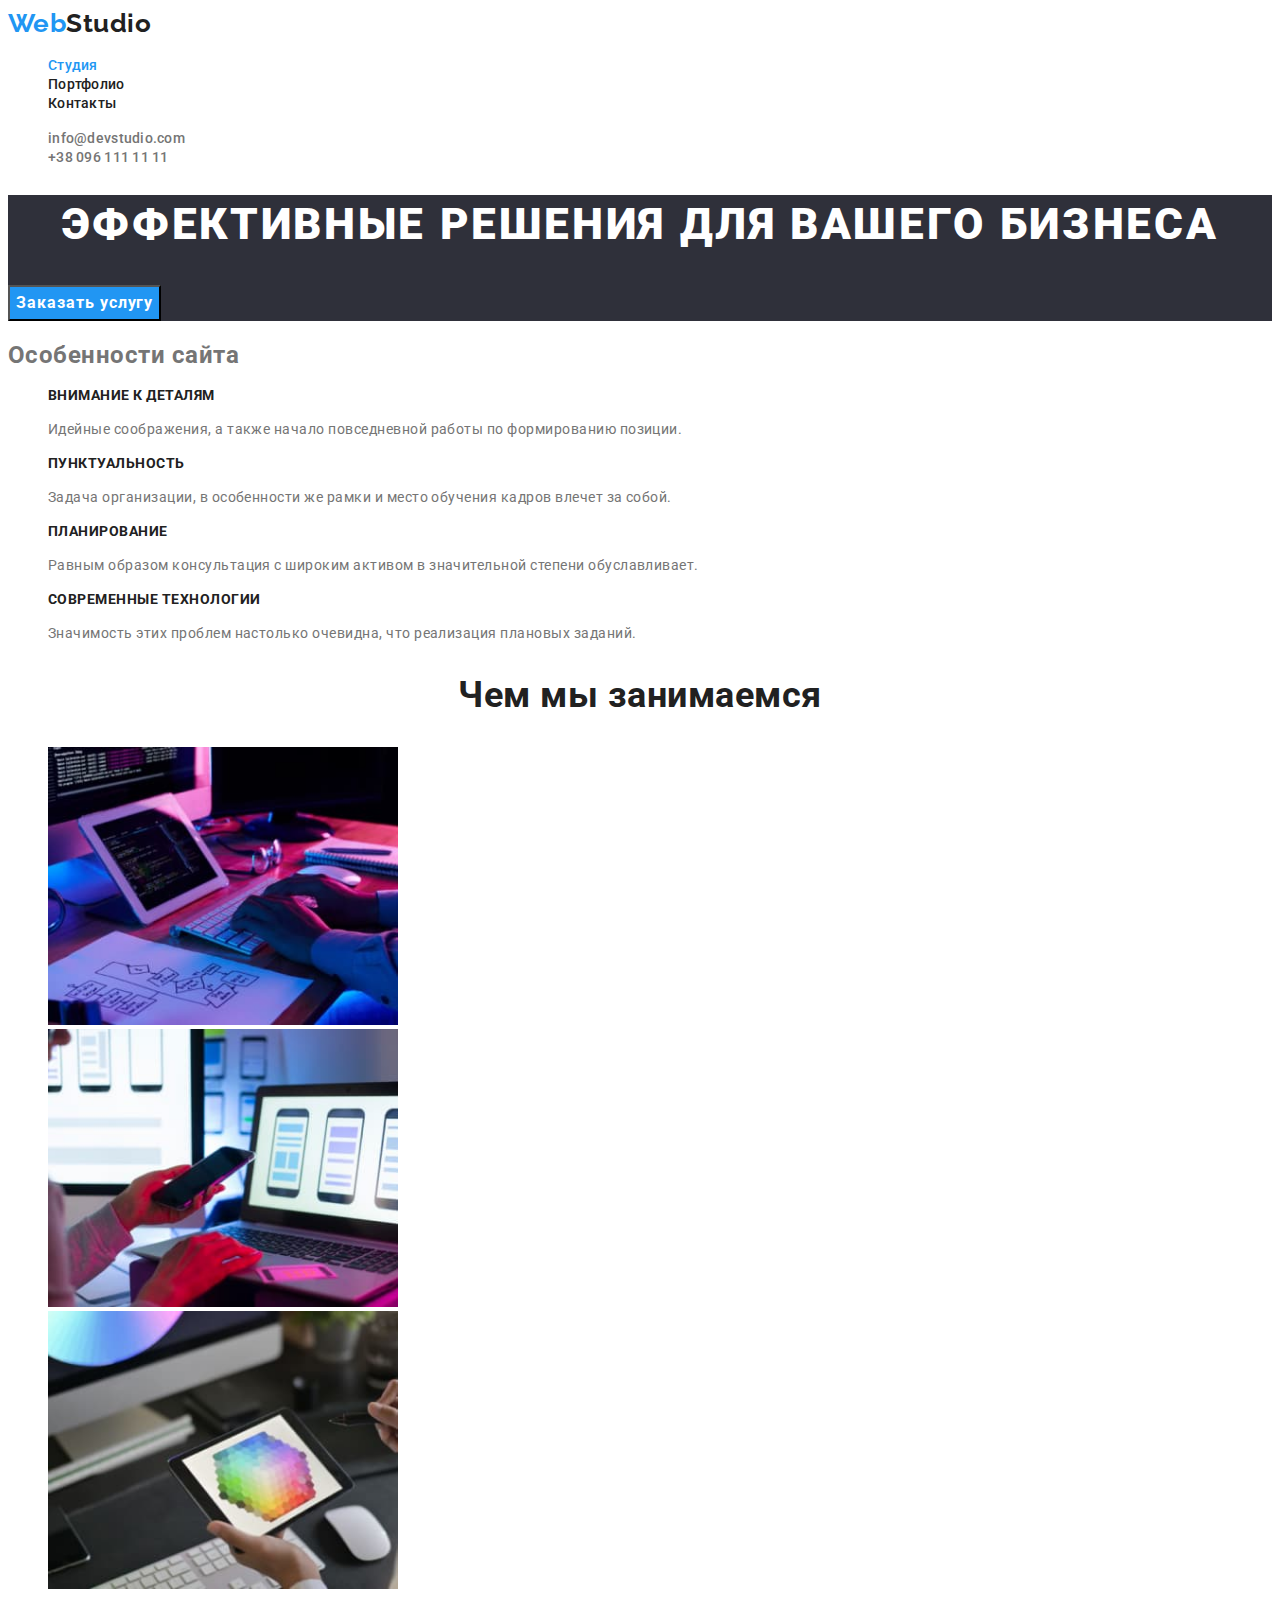
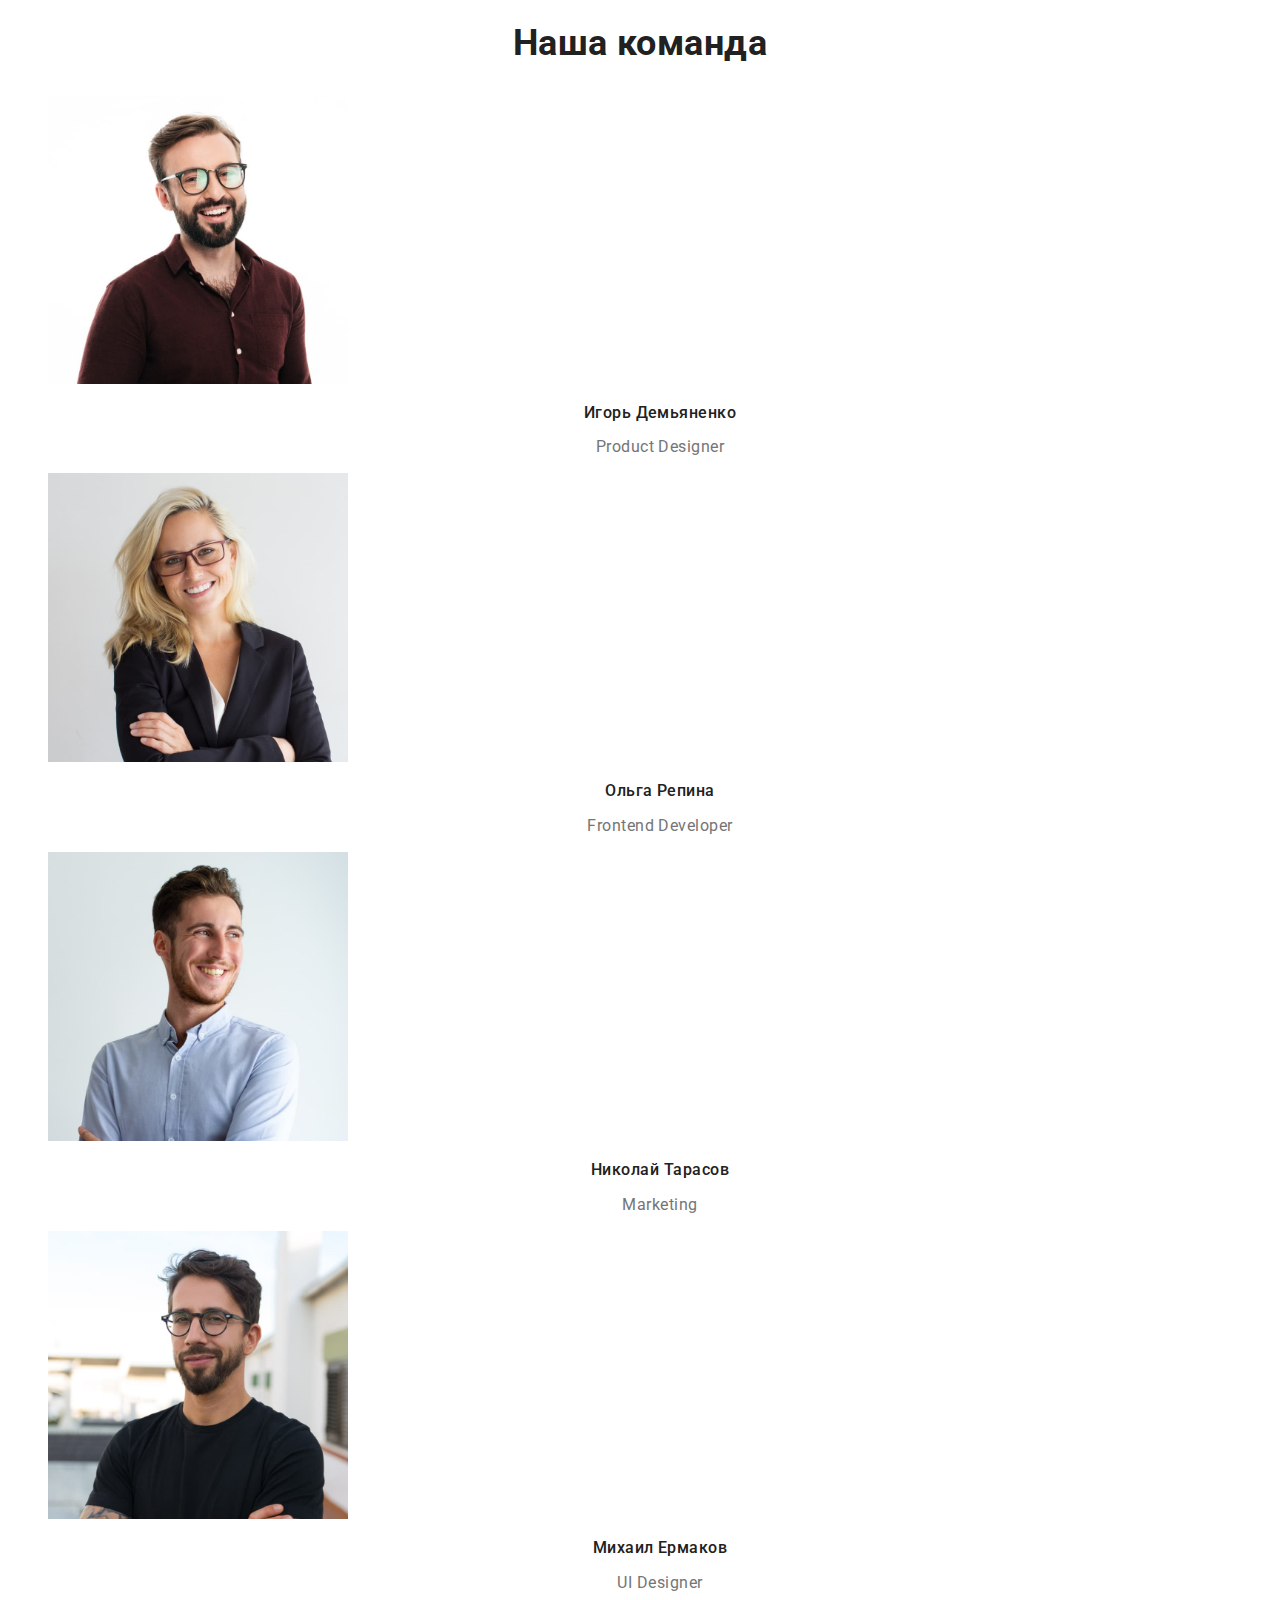
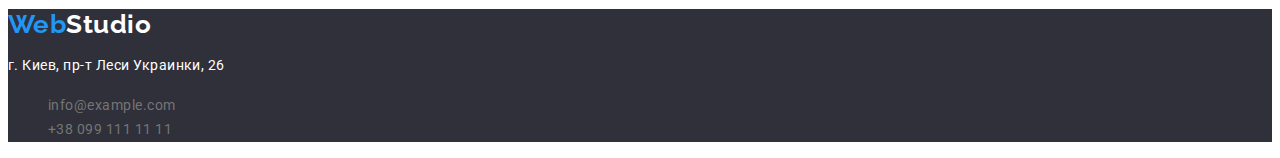
<file: index.html>
<!DOCTYPE html>
<html lang="ru">
  <head>
    <meta charset="UTF-8" />
    <meta http-equiv="X-UA-Compatible" content="IE=edge" />
    <meta name="viewport" content="width=device-width, initial-scale=1.0" />
    <title>WebStudio</title>
    <link rel="preconnect" href="https://fonts.googleapis.com" />
    <link rel="preconnect" href="https://fonts.gstatic.com" crossorigin />
    <link
      href="https://fonts.googleapis.com/css2?family=Raleway:wght@700&family=Roboto:wght@400;500;700;900&display=swap"
      rel="stylesheet"
    />
    <link rel="stylesheet" href="./css/style.css" />
  </head>
  <body>
    <!-- Шапка сайта-->
    <header>
      <nav class="nav">
        <a href="./index.html" class="logo">
          <span class="web">Web</span>Studio</a
        >

        <ul class="site-nav">
          <li><a href="./index.html" class="link studio-active">Студия</a></li>
          <li><a href="./portfolio.html" class="link">Портфолио</a></li>
          <li><a href="#" class="link">Контакты</a></li>
        </ul>
      </nav>
      <ul class="auth-nav">
        <li>
          <a href="mailto:info@devstudio.com" class="link"
            >info@devstudio.com</a
          >
        </li>
        <li><a href="tel:+380961111111" class="link">+38 096 111 11 11</a></li>
      </ul>
    </header>

    <!-- Уникальный контент сайта -->
    <main>
      <!-- Герой сайта-->
      <section class="hero">
        <h1 class="title">Эффективные решения для вашего бизнеса</h1>
        <button type="button" class="button">Заказать услугу</button>
      </section>
      <!-- Особенности сайта -->
      <section class="feauturies">
        <h2>Особенности сайта</h2>
        <ul>
          <li>
            <h3 class="title">Внимание к деталям</h3>
            <p class="text">
              Идейные соображения, а также начало повседневной работы по
              формированию позиции.
            </p>
          </li>
          <li>
            <h3 class="title">Пунктуальность</h3>
            <p class="text">
              Задача организации, в особенности же рамки и место обучения кадров
              влечет за собой.
            </p>
          </li>
          <li>
            <h3 class="title">Планирование</h3>
            <p class="text">
              Равным образом консультация с широким активом в значительной
              степени обуславливает.
            </p>
          </li>
          <li>
            <h3 class="title">Современные технологии</h3>
            <p class="text">
              Значимость этих проблем настолько очевидна, что реализация
              плановых заданий.
            </p>
          </li>
        </ul>
      </section>
      <!-- Чем мы занимаемся -->
      <section class="specifics">
        <h2 class="title">Чем мы занимаемся</h2>
        <ul>
          <li>
            <img
              src="./images/studio/computer.jpg"
              alt="Компьютер"
              width="350"
            />
          </li>
          <li>
            <img src="./images/studio/phone.jpg" alt="Телефон" width="350" />
          </li>
          <li>
            <img src="./images/studio/tablet.jpg" alt="Планшет" width="350" />
          </li>
        </ul>
      </section>
      <!-- Наша команда -->
      <section class="team">
        <h2 class="title">Наша команда</h2>
        <ul>
          <li class="avatar">
            <img src="./images/studio/igor.jpg" alt="Фото Игоря" width="300" />
            <h3 class="name">Игорь Демьяненко</h3>
            <p class="job">Product Designer</p>
          </li>
          <li class="avatar">
            <img src="./images/studio/olga.jpg" alt="Фото Ольги" width="300" />
            <h3 class="name">Ольга Репина</h3>
            <p class="job">Frontend Developer</p>
          </li>
          <li class="avatar">
            <img
              src="./images/studio/nikolay.jpg"
              alt="Фото Николая"
              width="300"
            />
            <h3 class="name">Николай Тарасов</h3>
            <p class="job">Marketing</p>
          </li>
          <li class="avatar">
            <img
              src="./images/studio/michael.jpg"
              alt="Фото Михаила"
              width="300"
            />
            <h3 class="name">Михаил Ермаков</h3>
            <p class="job">UI Designer</p>
          </li>
        </ul>
      </section>
    </main>

    <!-- Подвал сайта -->
    <footer class="footer">
      <a href="./index.html" class="logo">
        <span class="web">Web</span>Studio</a
      >
      <address class="address">
        <p class="text">г. Киев, пр-т Леси Украинки, 26</p>
        <ul>
          <li>
            <a href="mailto:info@example.com" class="link">info@example.com</a>
          </li>
          <li>
            <a href="tel:+380991111111" class="link">+38 099 111 11 11</a>
          </li>
        </ul>
      </address>
    </footer>
  </body>
</html>
</file>
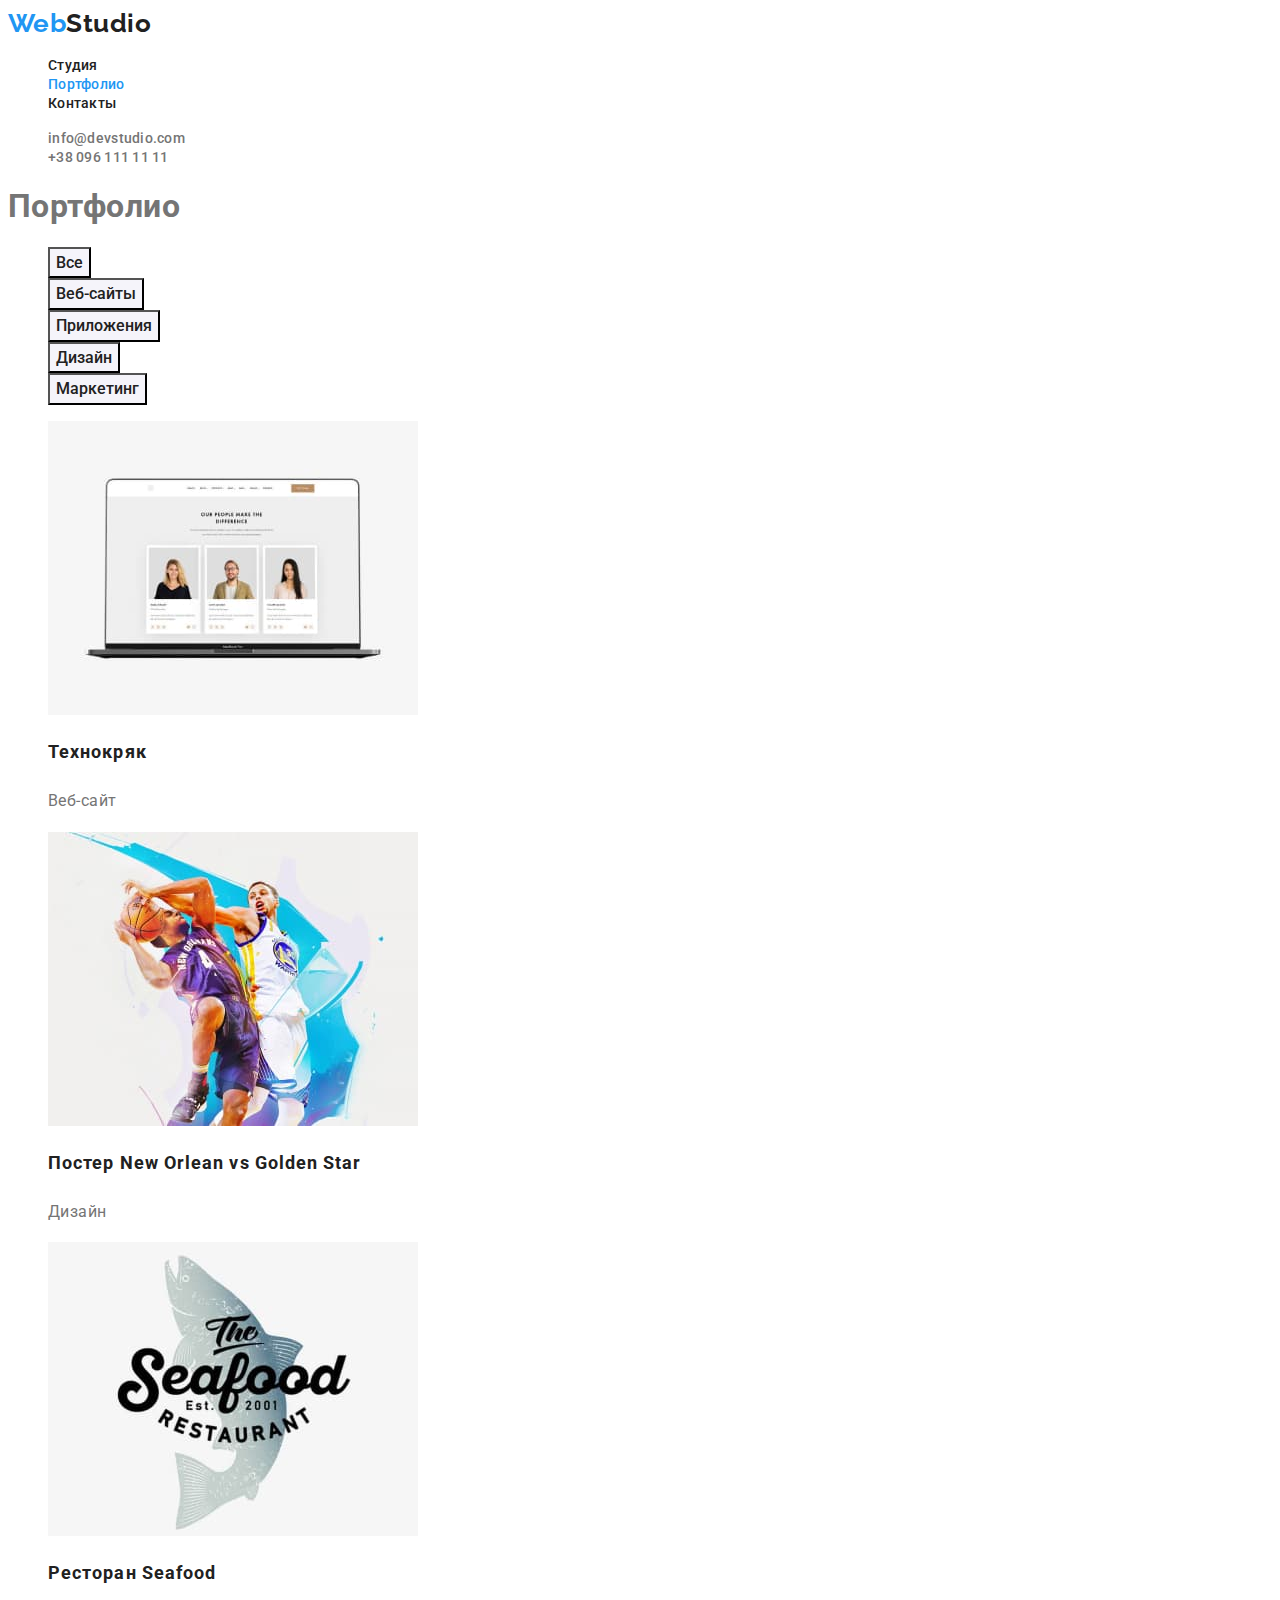
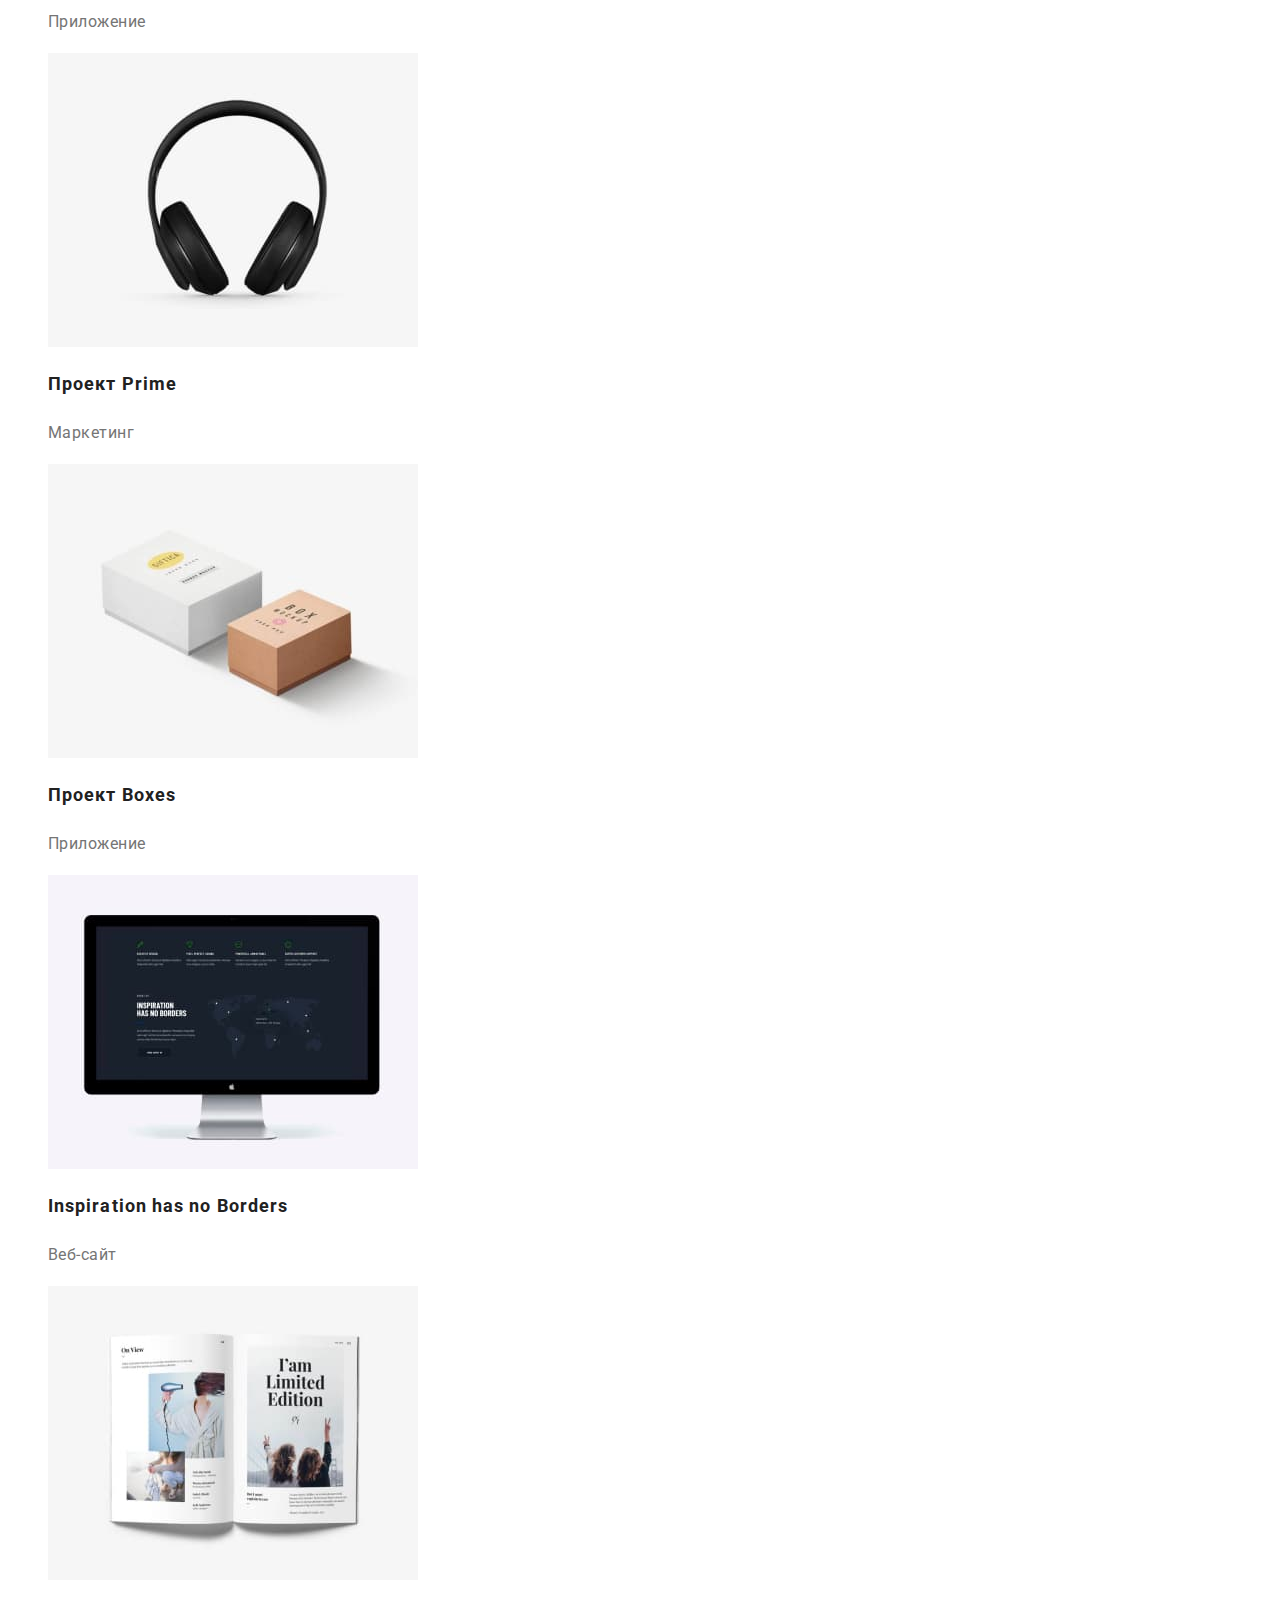
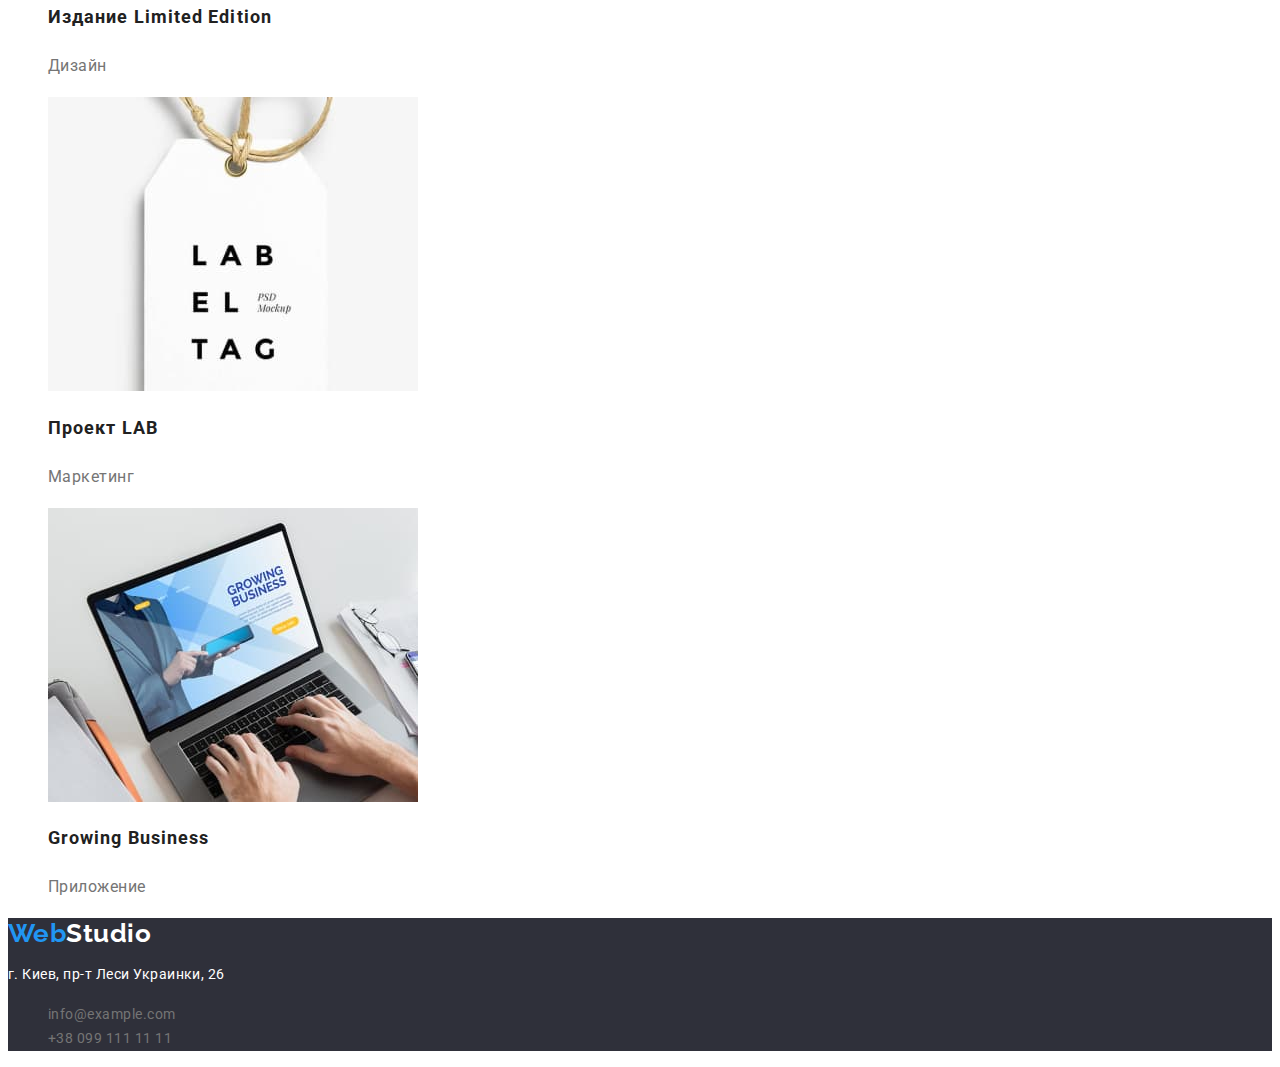
<file: portfolio.html>
<!DOCTYPE html>
<html lang="ru">
  <head>
    <meta charset="UTF-8" />
    <meta http-equiv="X-UA-Compatible" content="IE=edge" />
    <meta name="viewport" content="width=device-width, initial-scale=1.0" />
    <title>WebStudio</title>
    <link rel="preconnect" href="https://fonts.googleapis.com" />
    <link rel="preconnect" href="https://fonts.gstatic.com" crossorigin />
    <link
      href="https://fonts.googleapis.com/css2?family=Raleway:wght@700&family=Roboto:wght@400;500;700;900&display=swap"
      rel="stylesheet"
    />
    <link rel="stylesheet" href="./css/style.css" />
  </head>
  <body>
    <!-- Шапка сайта-->
    <header>
      <nav class="nav">
        <a href="./portfolio.html" class="logo">
          <span class="web">Web</span>Studio</a
        >

        <ul class="site-nav">
          <li><a href="./index.html" class="link">Студия</a></li>
          <li>
            <a href="./portfolio.html" class="link portfolio-active"
              >Портфолио</a
            >
          </li>
          <li><a href="#" class="link">Контакты</a></li>
        </ul>
      </nav>
      <ul class="auth-nav">
        <li>
          <a href="mailto:info@devstudio.com" class="link"
            >info@devstudio.com</a
          >
        </li>
        <li><a href="tel:+380961111111" class="link">+38 096 111 11 11</a></li>
      </ul>
    </header>

    <!-- Уникальный контент сайта -->
    <main>
      <!-- Портфолио сайта -->
      <section class="portfolio">
        <h1>Портфолио</h1>
        <ul>
          <li><button type="button" class="button">Все</button></li>
          <li><button type="button" class="button">Веб-сайты</button></li>
          <li><button type="button" class="button">Приложения</button></li>
          <li><button type="button" class="button">Дизайн</button></li>
          <li><button type="button" class="button">Маркетинг</button></li>
        </ul>
        <ul>
          <li>
            <img
              src="./images/portfolio/technokryak.jpg"
              alt="Веб-сайт"
              width="370"
            />
            <h2 class="title">Технокряк</h2>
            <p class="text">Веб-сайт</p>
          </li>
          <li>
            <img
              src="./images/portfolio/neworlean.jpg"
              alt="Постер"
              width="370"
            />
            <h2 class="title">Постер New Orlean vs Golden Star</h2>
            <p class="text">Дизайн</p>
          </li>
          <li>
            <img
              src="./images/portfolio/seafood.jpg"
              alt="Логотип ресторана"
              width="370"
            />
            <h2 class="title">Ресторан Seafood</h2>
            <p class="text">Приложение</p>
          </li>
          <li>
            <img
              src="./images/portfolio/prime.jpg"
              alt="Наушники"
              width="370"
            />
            <h2 class="title">Проект Prime</h2>
            <p class="text">Маркетинг</p>
          </li>
          <li>
            <img src="./images/portfolio/boxes.jpg" alt="Коробки" width="370" />
            <h2 class="title">Проект Boxes</h2>
            <p class="text">Приложение</p>
          </li>
          <li>
            <img
              src="./images/portfolio/inspiration.jpg"
              alt="Монитор"
              width="370"
            />
            <h2 class="title">Inspiration has no Borders</h2>
            <p class="text">Веб-сайт</p>
          </li>
          <li>
            <img
              src="./images/portfolio/limited-edition.jpg"
              alt="Журнал"
              width="370"
            />
            <h2 class="title">Издание Limited Edition</h2>
            <p class="text">Дизайн</p>
          </li>
          <li>
            <img src="./images/portfolio/lab.jpg" alt="Бирка" width="370" />
            <h2 class="title">Проект LAB</h2>
            <p class="text">Маркетинг</p>
          </li>
          <li>
            <img
              src="./images/portfolio/groving.jpg"
              alt="Ноутбук"
              width="370"
            />
            <h2 class="title">Growing Business</h2>
            <p class="text">Приложение</p>
          </li>
        </ul>
      </section>
    </main>

    <!-- Подвал сайта -->

    <footer class="footer">
      <a href="./portfolio.html" class="logo">
        <span class="web">Web</span>Studio</a
      >
      <address class="address">
        <p class="text">г. Киев, пр-т Леси Украинки, 26</p>
        <ul>
          <li>
            <a href="mailto:info@example.com" class="link">info@example.com</a>
          </li>
          <li>
            <a href="tel:+380991111111" class="link">+38 099 111 11 11</a>
          </li>
        </ul>
      </address>
    </footer>
  </body>
</html>
</file>
<file: css/style.css>
/* Цвет шапки и футера #2F303A */

/* Основной цвет секции #FFFFFF */

/* Дополнительный цвет секции #F5F4FA */

/* Основной цвет текста #757575 */

/* Дополнительный цвет текста #212121 */

/* Визуальный цвет текста #2196F3 */

:root {
    --primary-text-color:#757575;
    --title-text-color: #212121;
    --primary-section-color: #FFFFFF;
    --visual-text-color: #2196F3;
    --header-footer-color: #2F303A; 
    --additional-section-color: #F5F4FA;
}

body {
    background-color: var(--primary-section-color);
    color: var(--primary-text-color);
    font-family: Roboto, sans-serif;
    letter-spacing: 0.03em;
}

ul {
    list-style: none;
}

a {
    text-decoration: none;
}

button {
    font-family: inherit;
    cursor: pointer;
}

/* Шапка сайта */
/* Лого */
.logo {
    font-family: Raleway;
    font-weight: 700;
    font-size: 26px;
    line-height: 1.19;
}

.nav .logo {
    color: var(--title-text-color)    
}

.web {
    color: var(--visual-text-color);
}


/* Навигация */

.site-nav .link {
    color: var(--title-text-color);
    font-weight: 500;
    font-size: 14px;
    line-height: 1.14;
    letter-spacing: 0.02em;
}

.site-nav .link:hover,
.site-nav .link:focus{
    color: var(--visual-text-color);
}

.site-nav .portfolio-active {
    color: var(--visual-text-color);
}

.site-nav .studio-active {
    color: var(--visual-text-color);
}

.auth-nav .link:hover,
.auth-nav .link:focus {
    color: var(--visual-text-color);
}

.auth-nav .link {
    color: var(--primary-text-color);
    font-weight: 500;
    font-size: 14px;
    line-height: 1.14;
    letter-spacing: 0.02em
}

/* Основной контент страницы Студии */

/* Герой сайта */

.hero {
    background-color: var(--header-footer-color);
}

.hero .title {
    color: var(--primary-section-color);
    font-weight: 900;
    font-size: 44px;
    line-height: 1.36;
    text-align: center;
    letter-spacing: 0.06em;
    text-transform: uppercase;
}

.hero .button {
    color: var(--primary-section-color);
    background-color: var(--visual-text-color);
    font-weight: 700;
    font-size: 16px;
    line-height: 1.87;
    display: flex;
    align-items: center;
    text-align: center;
    letter-spacing: 0.06em;
}

.hero .button:hover,
.hero .button:focus {
    color: var(--title-text-color);
    background-color: var(--additional-section-color);
}

/* Особенности */

.feauturies .title {
    color: var(--title-text-color);
    font-weight: 700;
    font-size: 14px;
    line-height: 1.14;
    text-transform: uppercase;
}

.feauturies .text {
    font-size: 14px;
    line-height: 1.7;
}

/* Чем мы занимаемся*/

.specifics .title {
    color: var(--title-text-color);
    font-weight: 700;
    font-size: 36px;
    line-height: 1.16;
    text-align: center;
}

/* Наша команда */

.team .title {
    color: var(--title-text-color);
    font-weight: 700;
    font-size: 36px;
    line-height: 1.16;
    text-align: center;
}

.team .name {
    color: var(--title-text-color);
    font-weight: 500;
    font-size: 16px;
    line-height: 1.18;
    text-align: center;
}

.team .job {
    font-size: 16px;
    line-height: 1.18;
    text-align: center;
}

.team {
    background-color: var(--additional-sectiuon-color);
}

.team .avatar {
    background-color: var(--primary-section-color);
}
/* Основной контент страницы Портфолио */

.portfolio .button:focus,
.portfolio .button:hover {
    color: var(--primary-section-color);
    background-color: var(--visual-text-color);
}

.portfolio .button {
    color: var(--title-text-color);
    background-color: var(--additional-section-color);
    font-weight: 500;
    font-size: 16px;
    line-height: 1.6;
    text-align: center;
}

.portfolio .title {
    color: var(--title-text-color);
    font-weight: 700;
    font-size: 18px;
    line-height: 2;
    letter-spacing: 0.06em;
}

.portfolio .text {
    font-size: 16px;
    line-height: 1.87;
}

/* Подвал сайта */

.footer {
    background-color: var(--header-footer-color);
}

.footer .logo {
    color: var(--primary-section-color);
}

.footer .address {
    font-style: normal;
}

.footer .text {
    color: var(--primary-section-color);
    font-size: 14px;
    line-height: 1.7;
}

.footer .link {
    color: var(--primary-text-color);
    font-weight: 400;
    font-size: 14px;
    line-height: 1.7;
}

.logo:focus,
.logo:hover {
    color: var(--visual-text-color);
}

.footer .link:hover,
.footer .link:focus {
    color: var(--visual-text-color);
}
</file>
